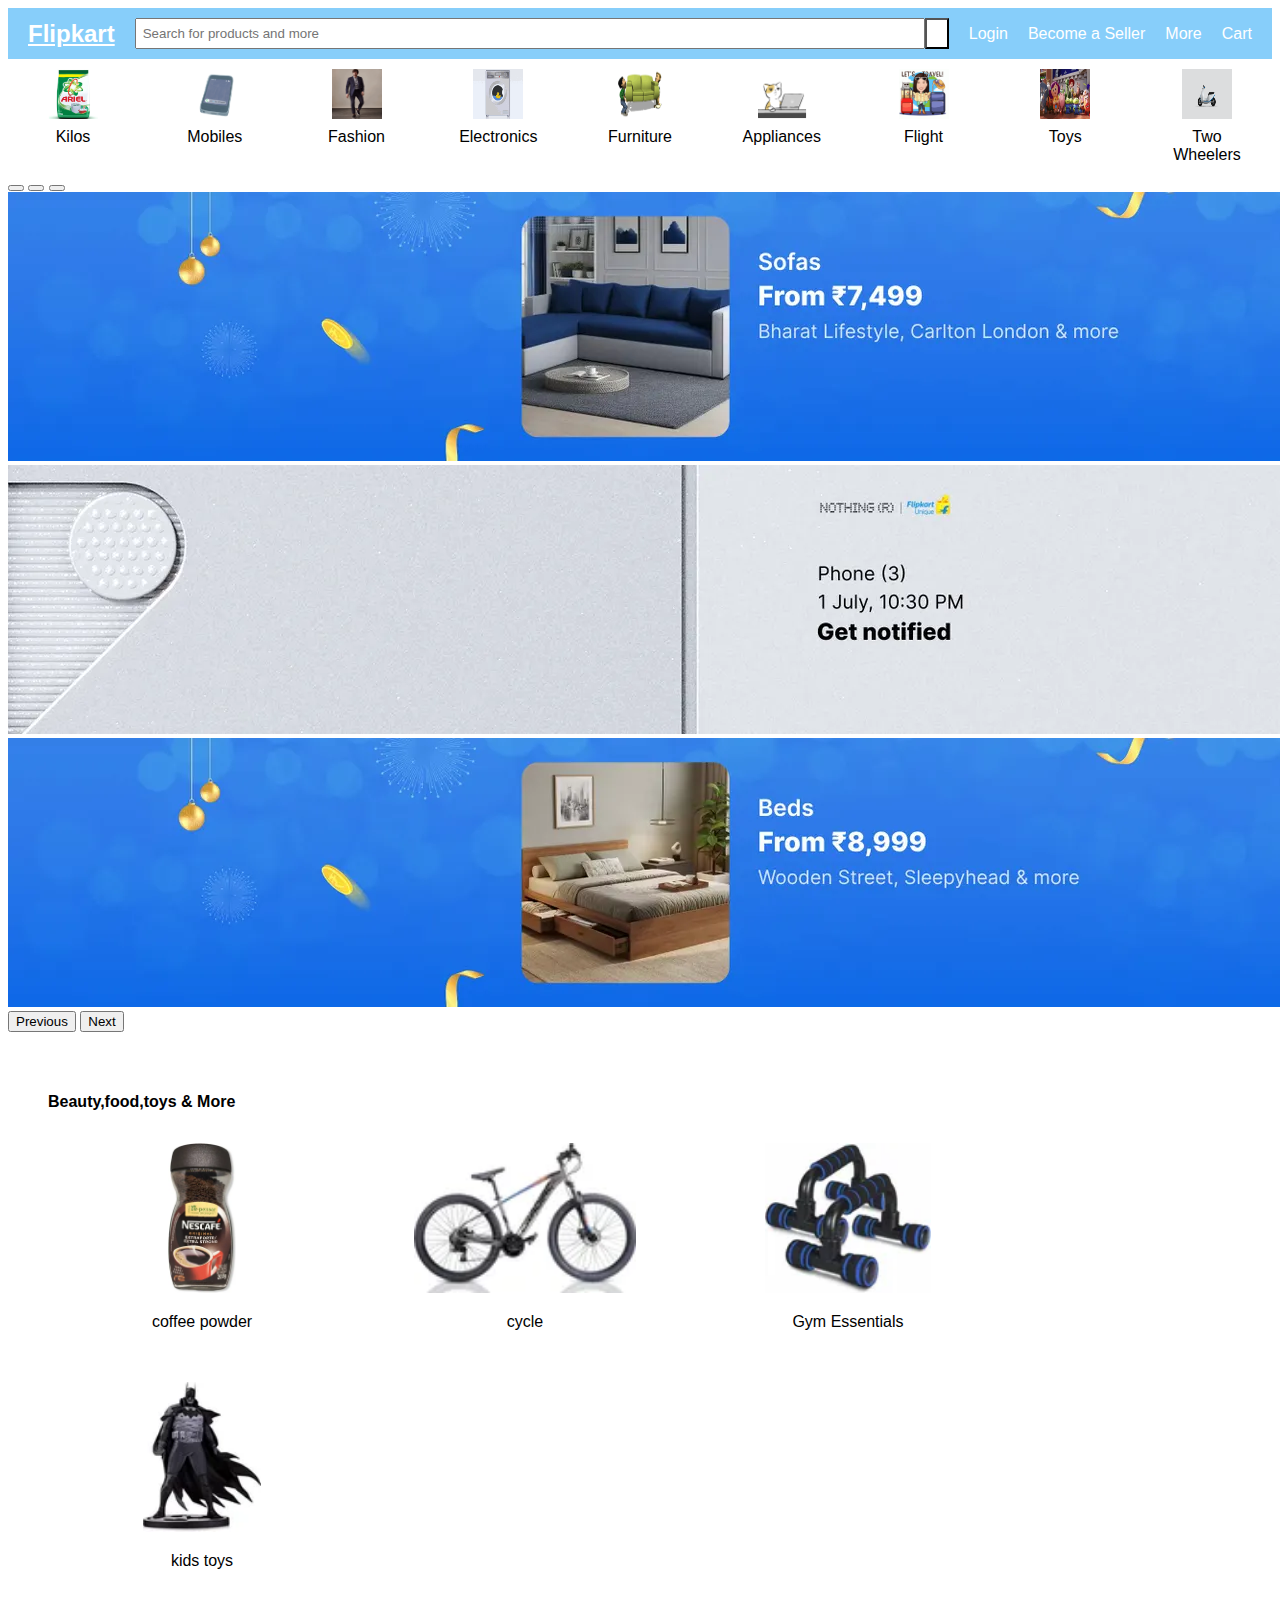
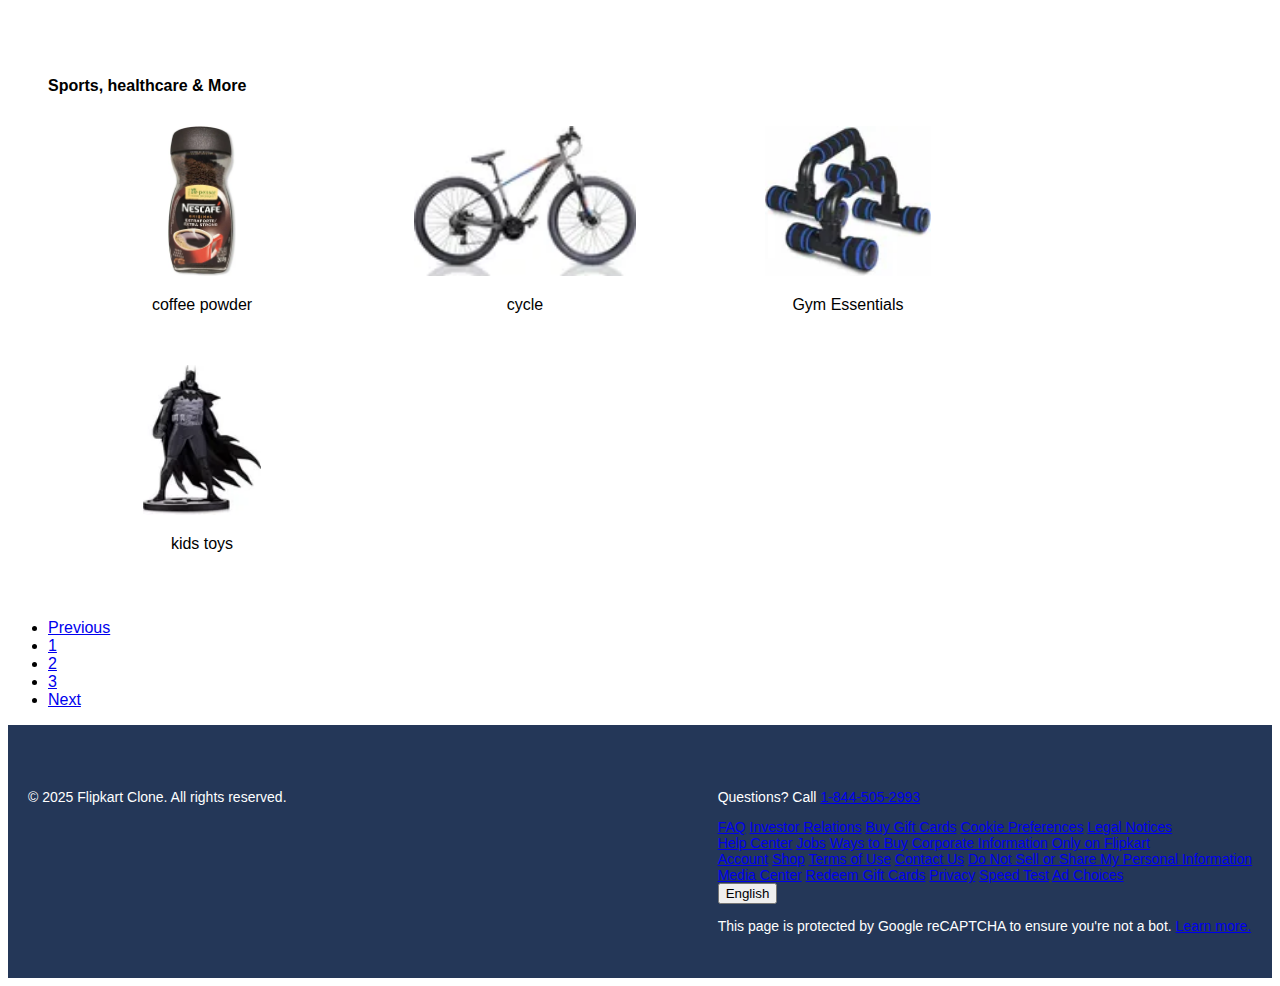
<file: index.html>
<!DOCTYPE html>
<html lang="en">
<head>
  <meta charset="UTF-8" />
  <meta name="viewport" content="width=device-width, initial-scale=1.0" />
  <title>Flipkart Clone - Online Shopping</title>
  <link href="https://cdn.jsdelivr.net/npm/bootstrap@5.3.6/dist/css/bootstrap.min.css" rel="stylesheet" integrity="sha384-4Q6Gf2aSP4eDXB8Miphtr37CMZZQ5oXLH2yaXMJ2w8e2ZtHTl7GptT4jmndRuHDT" crossorigin="anonymous">
  <link rel="stylesheet" href="style.css">
</head>
<body>
    <!--main menu content here-->
<header>
  <a href="#" class="logo"><i class="fas fa-shopping-bag"></i> Flipkart</a>
  <div class="search-bar">
    <input type="text" placeholder="Search for products and more">
    <button><i class="fas fa-search"></i></button>
  </div>
  <div class="header-actions">
    <div class="action-btn"><i class="fas fa-user"></i><span> Login</span></div>
    <div class="action-btn"><i class="fas fa-store"></i><span> Become a Seller</span></div>
    <div class="action-btn"><i class="fas fa-ellipsis-h"></i><span> More</span></div>
    <div class="action-btn"><i class="fas fa-shopping-cart"></i><span> Cart</span></div>
  </div>
</header>
<!--main navigation container-->
<nav class="main-nav">
  <div class="category-item">
    <img src="./ea5d099e-9186-4476-b1c1-67155acbf314.jpg" alt="Grocery">
    <div>Kilos</div>
  </div>
  <div class="category-item">
    <img src="./phone-vibrating.gif" alt="Mobiles">
    <div>Mobiles</div>
  </div>
  <div class="category-item">
    <img src="./fashion.gif" alt="Fashion">
    <div>Fashion</div>
  </div>
  <div class="category-item">
    <img src="./washer-duck.gif" alt="Electronics">
    <div>Electronics</div>
  </div>
  <div class="category-item">
    <img src="./furniture.gif" alt="Home">
    <div>Furniture</div>
  </div>
  <div class="category-item">
    <img src="./icegif-4382.gif" alt="Appliances">
    <div>Appliances</div>
  </div>
  <div class="category-item">
    <img src="./animated-woman-lets-travel-2hoxvec0ezoj28au.gif" alt="Travel">
    <div>Flight</div>
  </div>
  <div class="category-item">
    <img src="./200.gif" alt="Toys">
    <div>Toys</div>
  </div>
  <div class="category-item">
    <img src="./Alegre-Design-System-One-Mobility-Electric-Platform-4.gif" alt="Two Wheelers">
    <div>Two Wheelers</div>
  </div>
</nav>
<!--carousel for scrolling-->
<div id="carouselExampleCaptions" class="carousel slide">
  <div class="carousel-indicators">
    <button type="button" data-bs-target="#carouselExampleCaptions" data-bs-slide-to="0" class="active" aria-current="true" aria-label="Slide 1"></button>
    <button type="button" data-bs-target="#carouselExampleCaptions" data-bs-slide-to="1" aria-label="Slide 2"></button>
    <button type="button" data-bs-target="#carouselExampleCaptions" data-bs-slide-to="2" aria-label="Slide 3"></button>
  </div>
  <div class="carousel-inner">
    <div class="carousel-item active">
      <img src="./dbd07c8f0d822f95.webp" class="d-block w-100" alt="...">
    </div>
    <div class="carousel-item">
      <img src="./8c37ebdcad266b0e.webp" class="d-block w-100" alt="...">
    </div>
    <div class="carousel-item">
      <img src="./74f0ad81e44e6e6f.webp" class="d-block w-100" alt="...">
    </div>
  </div>
  <button class="carousel-control-prev" type="button" data-bs-target="#carouselExampleCaptions" data-bs-slide="prev">
    <span class="carousel-control-prev-icon" aria-hidden="true"></span>
    <span class="visually-hidden">Previous</span>
  </button>
  <button class="carousel-control-next" type="button" data-bs-target="#carouselExampleCaptions" data-bs-slide="next">
    <span class="carousel-control-next-icon" aria-hidden="true"></span>
    <span class="visually-hidden">Next</span>
  </button>
</div>
<!--cards 1-->
<div class="products-section">
  <h4>Beauty,food,toys & More</h4>
  <div class="products-grid">
    <div class="card" style="width: 18rem;">
  <img src="./cofee.webp" class="card-img-top" alt="...">
  <div class="card-body">
    <p class="card-text">coffee powder</p>
  </div>
</div><div class="card" style="width: 18rem;">
  <img src="./cycle.webp" class="card-img-top" alt="...">
  <div class="card-body">
    <p class="card-text">cycle</p>
  </div>
</div><div class="card" style="width: 18rem;">
  <img src="./gym.webp" class="card-img-top" alt="...">
  <div class="card-body">
    <p class="card-text">Gym Essentials</p>
  </div>
</div><div class="card" style="width: 18rem;">
  <img src="./toy.webp" class="card-img-top" alt="...">
  <div class="card-body">
    <p class="card-text">kids toys</p>
  </div>
</div>
  </div>
</div>
<!--cards 2-->
<div class="products-section">
  <h4>Sports, healthcare & More</h4>
  <div class="products-grid">
    <div class="card" style="width: 18rem;">
  <img src="./cofee.webp" class="card-img-top" alt="...">
  <div class="card-body">
    <p class="card-text">coffee powder</p>
  </div>
</div><div class="card" style="width: 18rem;">
  <img src="./cycle.webp" class="card-img-top" alt="...">
  <div class="card-body">
    <p class="card-text">cycle</p>
  </div>
</div><div class="card" style="width: 18rem;">
  <img src="./gym.webp" class="card-img-top" alt="...">
  <div class="card-body">
    <p class="card-text">Gym Essentials</p>
  </div>
</div><div class="card" style="width: 18rem;">
  <img src="./toy.webp" class="card-img-top" alt="...">
  <div class="card-body">
    <p class="card-text">kids toys</p>
  </div>
</div>
  </div>
</div>

<!--pagination-->
<nav aria-label="Page navigation example">
  <ul class="pagination">
    <li class="page-item"><a class="page-link" href="#">Previous</a></li>
    <li class="page-item"><a class="page-link" href="#">1</a></li>
    <li class="page-item"><a class="page-link" href="#">2</a></li>
    <li class="page-item"><a class="page-link" href="#">3</a></li>
    <li class="page-item"><a class="page-link" href="#">Next</a></li>
  </ul>
</nav>

<footer>
  <div class="footer-bottom">
    <div><p>© 2025 Flipkart Clone. All rights reserved.</p></div>
     <div class="container">
    <p class="mb-4">Questions? Call <a href="tel:1-844-505-2993" class="text-decoration-none text-light">1-844-505-2993</a></p>

    <div class="row row-cols-2 row-cols-md-4">
      <div class="col mb-3">
        <a href="#" class="d-block  text-decoration-none text-light mb-2">FAQ</a>
        <a href="#" class="d-block text-decoration-none text-light mb-2">Investor Relations</a>
        <a href="#" class="d-block  text-decoration-none text-light mb-2">Buy Gift Cards</a>
        <a href="#" class="d-block text-decoration-none text-light mb-2">Cookie Preferences</a>
        <a href="#" class="d-block  text-decoration-none text-light mb-2">Legal Notices</a>
      </div>
      <div class="col mb-3">
        <a href="#" class="d-block  text-decoration-none text-light mb-2">Help Center</a>
        <a href="#" class="d-block  text-decoration-none text-light mb-2">Jobs</a>
        <a href="#" class="d-block  text-decoration-none text-light mb-2">Ways to Buy</a>
        <a href="#" class="d-block  text-decoration-none text-light mb-2">Corporate Information</a>
        <a href="#" class="d-block  text-decoration-none text-light mb-2">Only on Flipkart</a>
      </div>
      <div class="col mb-3">
        <a href="#" class="d-block  text-decoration-none text-light mb-2">Account</a>
        <a href="#" class="d-block  text-decoration-none text-light mb-2">Shop</a>
        <a href="#" class="d-block  text-decoration-none text-light mb-2">Terms of Use</a>
        <a href="#" class="d-block text-decoration-none text-light mb-2">Contact Us</a>
        <a href="#" class="d-block  text-decoration-none text-light mb-2">Do Not Sell or Share My Personal Information</a>
      </div>
      <div class="col mb-3">
        <a href="#" class="d-block  text-decoration-none text-light mb-2">Media Center</a>
        <a href="#" class="d-block  text-decoration-none text-light mb-2">Redeem Gift Cards</a>
        <a href="#" class="d-block  text-decoration-none text-light mb-2">Privacy</a>
        <a href="#" class="d-block  text-decoration-none text-light mb-2">Speed Test</a>
        <a href="#" class="d-block  text-decoration-none text-light mb-2">Ad Choices</a>
      </div>
    </div>

    <div class="mb-3">
      <button class="btn btn-outline-secondary btn-sm text-white border-secondary">
        <i class="bi bi-globe2"></i> English
      </button>
    </div>

    <p class="text-muted small">This page is protected by Google reCAPTCHA to ensure you're not a bot. <a href="#" class="text-muted text-decoration-underline">Learn more.</a></p>
  </div>
  </div>
  
</footer>

</body>
</html>
</file>
<file: style.css>
body {
      background-color: white;
      font-family: 'Segoe UI', sans-serif;
    }

    header {
      background-color: lightskyblue;
      color: white;
      padding: 10px 20px;
      display: flex;
      justify-content: space-between;
      align-items: center;
    }

    .logo {
      font-weight: bold;
      font-size: 1.5rem;
      color: white;
    }

    .search-bar {
      flex-grow: 1;
      margin: 0 20px;
      display: flex;
    }

    .search-bar input {
      flex-grow: 1;
      padding: 6px;
    }

    .search-bar button {
      background-color: white;
      padding: 6px 10px;
    }

    .header-actions {
      display: flex;
      gap: 20px;
    }

    .action-btn {
      cursor: pointer;
      color: white;
    }

    nav.main-nav {
      background-color: #fff;
      padding: 10px 20px;
      display: flex;
      justify-content: space-between;
      overflow-x: auto;
    }

    .category-item {
      text-align: center;
      width: 90px;
      cursor: pointer;
    }

    .category-item img {
      width: 50px;
      height: 50px;
      margin-bottom: 5px;
    }

    .banner-section {
      margin: 10px auto;
      max-width: 98%;
      border-radius: 6px;
      overflow: hidden;
    }

    .products-section {
      background: white;
      margin: 20px;
      padding: 20px;
      border-radius: 8px;
    }

    .products-grid {
      display: flex;
      flex-wrap: wrap;
      gap: 15px;
    }

    .card {
      width: 160px;
      border: 1px white;
      padding: 10px;
      border-radius: 8px;
      background: white;
      text-align: center;
    }

    .card img {
      width: 100%;
      height: 150px;
      object-fit: contain;
    }
    .pagination{
        justify-content: center;
    }

    footer {
      background: #243758;
      color: white;
      padding: 30px 20px;
    }

    .footer-bottom {
      display: flex;
      justify-content: space-between;
      padding-top: 20px;
      border-top: 1px black;
      font-size: 14px;
    }

    .social-icons i {
      margin-left: 10px;
      font-size: 18px;
    }
</file>
